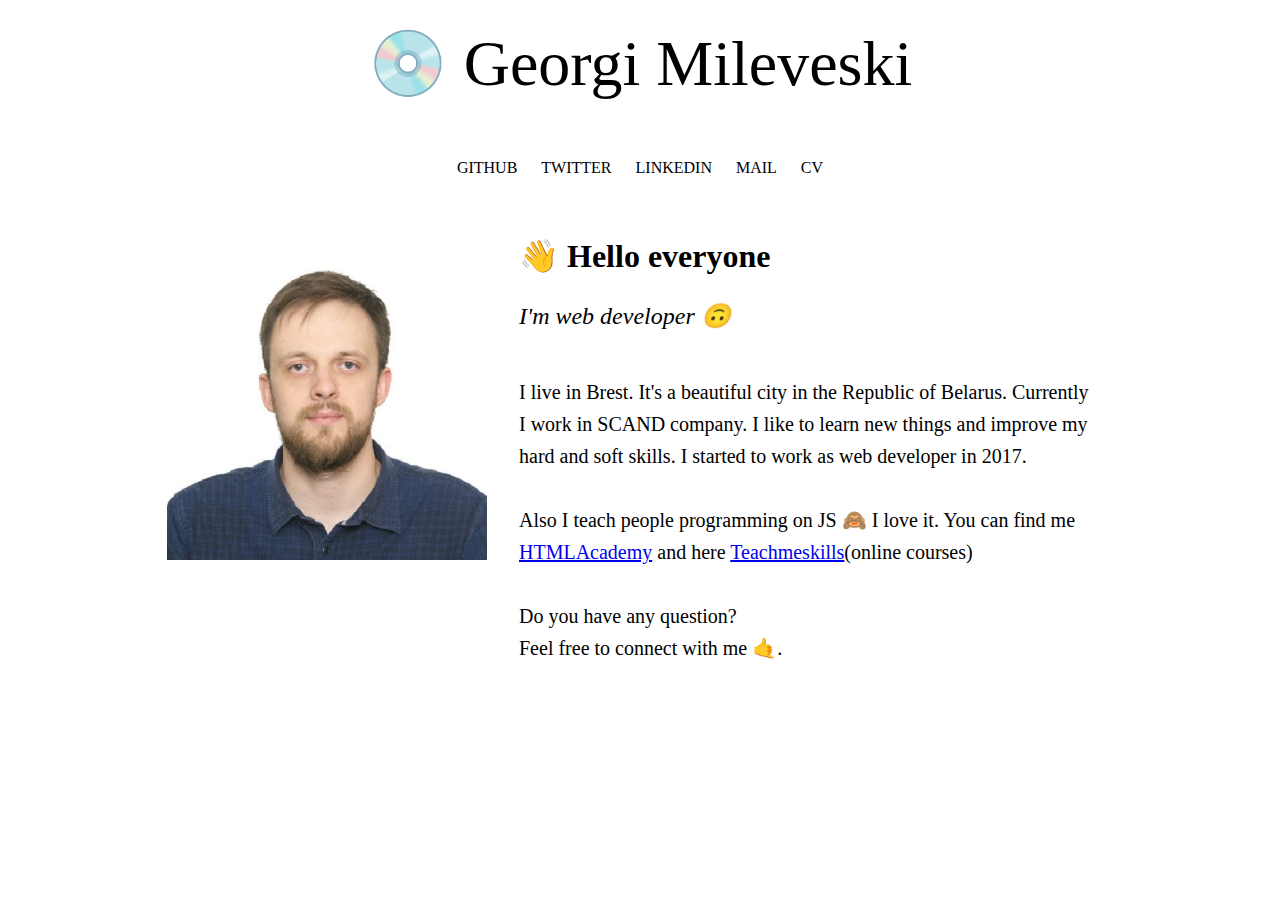
<file: index.html>
<!DOCTYPE html>
<html lang="en">
<head>
    <meta charset="UTF-8">
    <meta http-equiv="X-UA-Compatible" content="IE=edge">
    <meta name="viewport" content="width=device-width, initial-scale=1.0">
    <meta name="Description" content="Milevski Georg">
    <title>Georgi Mileveski</title>
    <link rel="stylesheet" href="./styles/reset.css" />
    <link rel="stylesheet" href="./styles/main.css" />
    <link rel="stylesheet" href="./styles/style.css" />
</head>
<body>
    <header class="header">
        <h1 class="header__tittle">💿 Georgi Mileveski</h1>
        <nav class="navigation">
            <ul class="menu">
                <li >
                    <a class="menu__item" target="_blank" href="https://github.com/G-Milevski">GitHub</a>
                </li>
                <li >
                    <a class="menu__item" target="_blank" href="https://twitter.com/GeorgMilevski">Twitter</a>
                </li>
                <li >
                    <a class="menu__item" target="_blank" href="https://www.linkedin.com/in/georg-milevski-712193157/">Linkedin</a>
                </li>
                <li >
                    <a class="menu__item" target="_blank" href="mailto:georg.milevski@gmail.com">Mail</a>
                </li>
                <li >
                    <a class="menu__item" target="_blank" href="./cv.html">CV</a>
                </li>
            </ul>
        </nav>
    </header>
    <main class="main">
        <div class="avatar">
            <img src="./images/I.jpg" />
        </div>
        <article class="description">
            <h2 class="description__tittle">👋 Hello everyone</h3>
            <h3 class="description__sub-tittle">I'm web developer 🙃</h3>
            <p class="description__text">
                I live in Brest. It's a beautiful city in the Republic of Belarus. 
                Currently I work in SCAND company. I like to learn new things and 
                improve my hard and soft skills. I started to work as web developer in 2017.
            </p>
            <p class="description__text">
                Also I teach people programming on JS 🙈 I love it. You can find me 
                <a target="_blank" href="https://htmlacademy.ru/">HTMLAcademy</a> and here 
                <a target="_blank" href="https://teachmeskills.by/">Teachmeskills</a>(online courses)
            </p>
            <p class="description__text">
                Do you have any question? <br> Feel free to connect with me 🤙.
            </p>
        </article>
    </main>
</body>
</html>
</file>
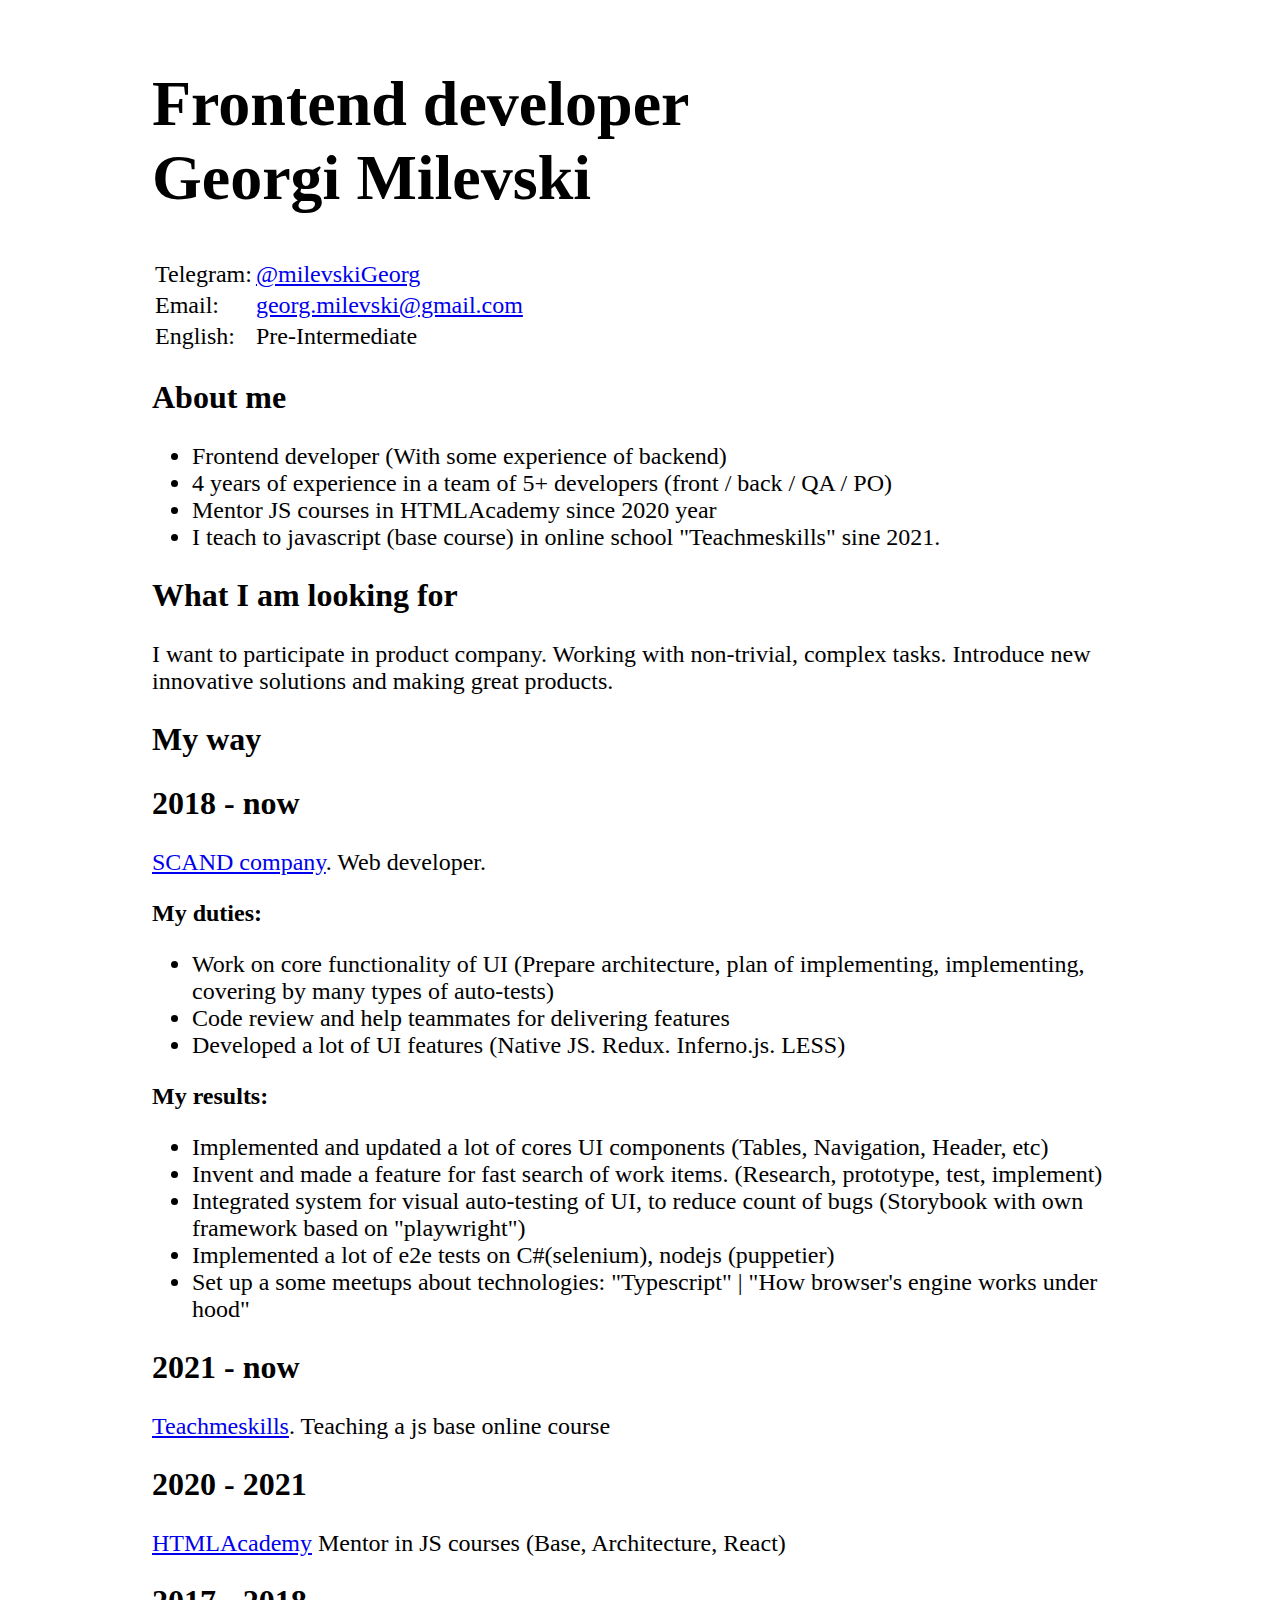
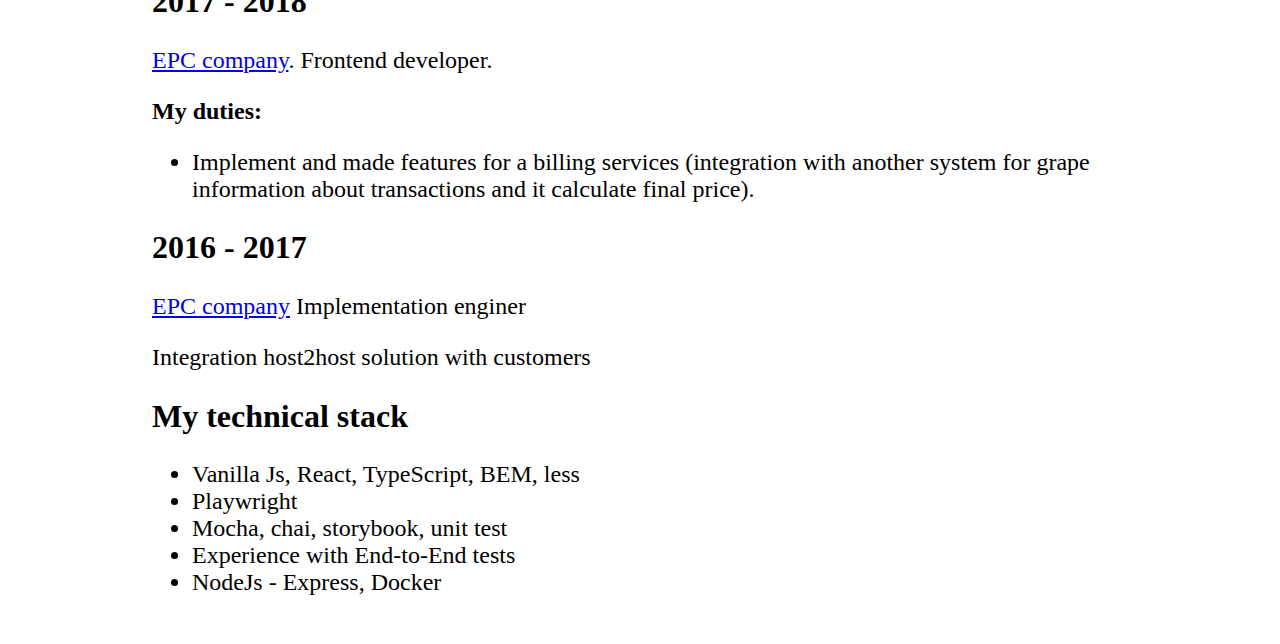
<file: cv.html>
<!DOCTYPE html>
<html lang="en">
<head>
    <meta charset="UTF-8">
    <meta http-equiv="X-UA-Compatible" content="IE=edge">
    <meta name="viewport" content="width=device-width, initial-scale=1.0">
    <title>CV - Milevski</title>
    <link rel="stylesheet" href="./styles//main.css" />
    <link rel="stylesheet" href="./styles//cv.css" />
</head>
<body>
    <main class="main">
        <h1>Frontend developer<br> Georgi Milevski</h1>
        <section>
            <table>
                <tbody>
                    <tr>
                        <td>Telegram:</td>
                        <td><a href="tg://resolve?domain=milevskiGeorg">@milevskiGeorg</a></td>
                    </tr>
                    <tr>
                        <td>Email:</td>
                        <td><a href="mailto:georg.milevski@gmail.com">georg.milevski@gmail.com</a></td>
                    </tr>
                    <tr>
                        <td>English:</td>
                        <td>Pre-Intermediate</td>
                    </tr>
                </tbody>
            </table>
        </section>
        <section>
            <h2><b>About me</b></h2>
            <ul>
                <li>Frontend developer (With some experience of backend)</li>
                <li>4 years of experience in a team of 5+ developers (front / back / QA / PO)</li>
                <li>Mentor JS courses in HTMLAcademy since 2020 year</li>
                <li>I teach to javascript (base course) in online school "Teachmeskills" sine 2021.</li>
            </ul>
        </section>
        <sectionn>
            <h2><b>What I am looking for</b></h2>
            <p>I want to participate in product company. 
                Working with non-trivial, complex tasks. 
                Introduce new innovative solutions and making great products.
            </p>
        </sectionn>
        <sectionn>
            <h2><b>My way</b></h2>
            <section>
                <h2>2018 - now</h2>
                <p><a target="_blank" href="https://scand.com//">SCAND company</a>. Web developer. </p>
                <h3>My duties:</h3>
                <ul>
                    <li>Work on core functionality of UI (Prepare architecture, plan of implementing, implementing, covering by many types of auto-tests)</li>
                    <li>Code review and help teammates for delivering features</li>
                    <li>Developed a lot of UI features (Native JS. Redux. Inferno.js. LESS)</li>
                </ul>
                <h3>My results:</h3>
                <ul>
                    <li>Implemented and updated a lot of cores UI components (Tables, Navigation, Header, etc)</li>
                    <li>Invent and made a feature for fast search of work items. (Research, prototype, test, implement)</li>
                    <li>Integrated system for visual auto-testing of UI, to reduce count of bugs (Storybook with own framework based on "playwright")</li>
                    <li>Implemented a lot of e2e tests on C#(selenium), nodejs (puppetier)</li>
                    <li>Set up a some meetups about technologies: "Typescript" | "How browser's engine works under hood"</li>
                </ul>
            </section>
            <section>
                <h2>2021 - now</h2>
                <p><a target="_blank" href="https://teachmeskills.by/">Teachmeskills</a>. Teaching a js base online course</p>
            </section>
            <section>
                <h2>2020 - 2021</h2>
                <p><a target="_blank" href="https://htmlacademy.ru/">HTMLAcademy</a> Mentor in JS courses (Base, Architecture, React)</p>
            </section>
            <section>
                <h2>2017 - 2018</h2>
                <p><a target="_blank" href="https://epc-it.com//">EPC company</a>. Frontend developer.</p>
                <h3>My duties:</h3>
                    <ul>
                        <li>Implement and made features for a billing services (integration with another system for grape information about transactions and it calculate final price).</li>
                    </ul>
            </section>
            <section>
                <h2>2016 - 2017</h2>
                <p><a target="_blank" href="https://epc-it.com/">EPC company</a> Implementation enginer</p>
                <p>Integration host2host solution with customers</p>
            </section>
        </sectionn>
        <section>
            <h2><b>My technical stack</b></h2>
            <ul>
                <li>Vanilla Js, React, TypeScript, BEM, less</li>
                <li>Playwright</li>
                <li>Mocha, chai, storybook, unit test</li>
                <li>Experience with End-to-End tests</li>
                <li>NodeJs - Express, Docker</li>
            </ul>
        </section>
    </main>
</body>
</html>
</file>
<file: styles/main.css>
html {
    font-size: 16px;
}

h1 {
    font-size: 2rem;
}

h2 {
    font-size: 1.75rem;
}

h3 {
    font-size: 1.5rem;
}

h4 {
    font-size: 1rem;
}

@media only screen and (min-width: 768px) {
    h1 {
        font-size: 4rem;
    }
    
    h2 {
        font-size: 2rem;
    }
    
    h3 {
        font-size: 1.5rem;
    }
    
    h4 {
        font-size: 1rem;
    }
}
</file>
<file: styles/style.css>
.header {
    display: flex;
    flex-direction: column;
}

.header__tittle {
    padding: 2rem;
    margin: 0 auto;
}

.navigation {
    justify-content: center;
    display: flex;
}

.menu {
    display: flex;
    flex-direction: row;
    list-style-type: none;
    padding: 0 2rem 2rem 2rem;
}

.menu__item {
    padding: .5rem;
    font-size: .75rem;
    text-decoration: none;
    text-transform: uppercase;
    color: black;
}

.menu__item:hover {
    background-color: gray;
    box-shadow: 0px 2px 3px black;
    color: white;
}

.main {
    display: flex;
    flex-direction: column;
    max-width: 978px;
    margin: 0 auto;
}

.description__tittle {
    font-weight: bold;
}

.description__sub-tittle {
    font-style: italic;
}

.description__tittle,
.description__sub-tittle {
    padding-bottom: 2rem;
}

.description__text {
    font-size: 1.25rem;
    line-height: 2rem;
    padding: 1rem 0;
}

.avatar {
    margin-bottom: 2rem;
}

.avatar,
.description {
    padding: 0 1rem;
}

.avatar img{
    width: 20rem;
    height: 20rem;
}

@media only screen and (min-width: 768px) {
    .menu {
        padding: 2rem;
        padding-bottom: 4rem;
    }

    .menu__item {
        padding: .75rem;
        font-size: 1rem;
    }

    .main {
        flex-direction: row;
    }

    .avatar {
        padding-left: 1rem;
        padding-right: 0;
    }

    .description {
        padding: 0 2rem;
    }

}
</file>
<file: styles/cv.css>
.main {
    max-width: 976px;
    margin: 0 auto;
    font-size: 1.5rem;
    padding: 1rem;
}
</file>
